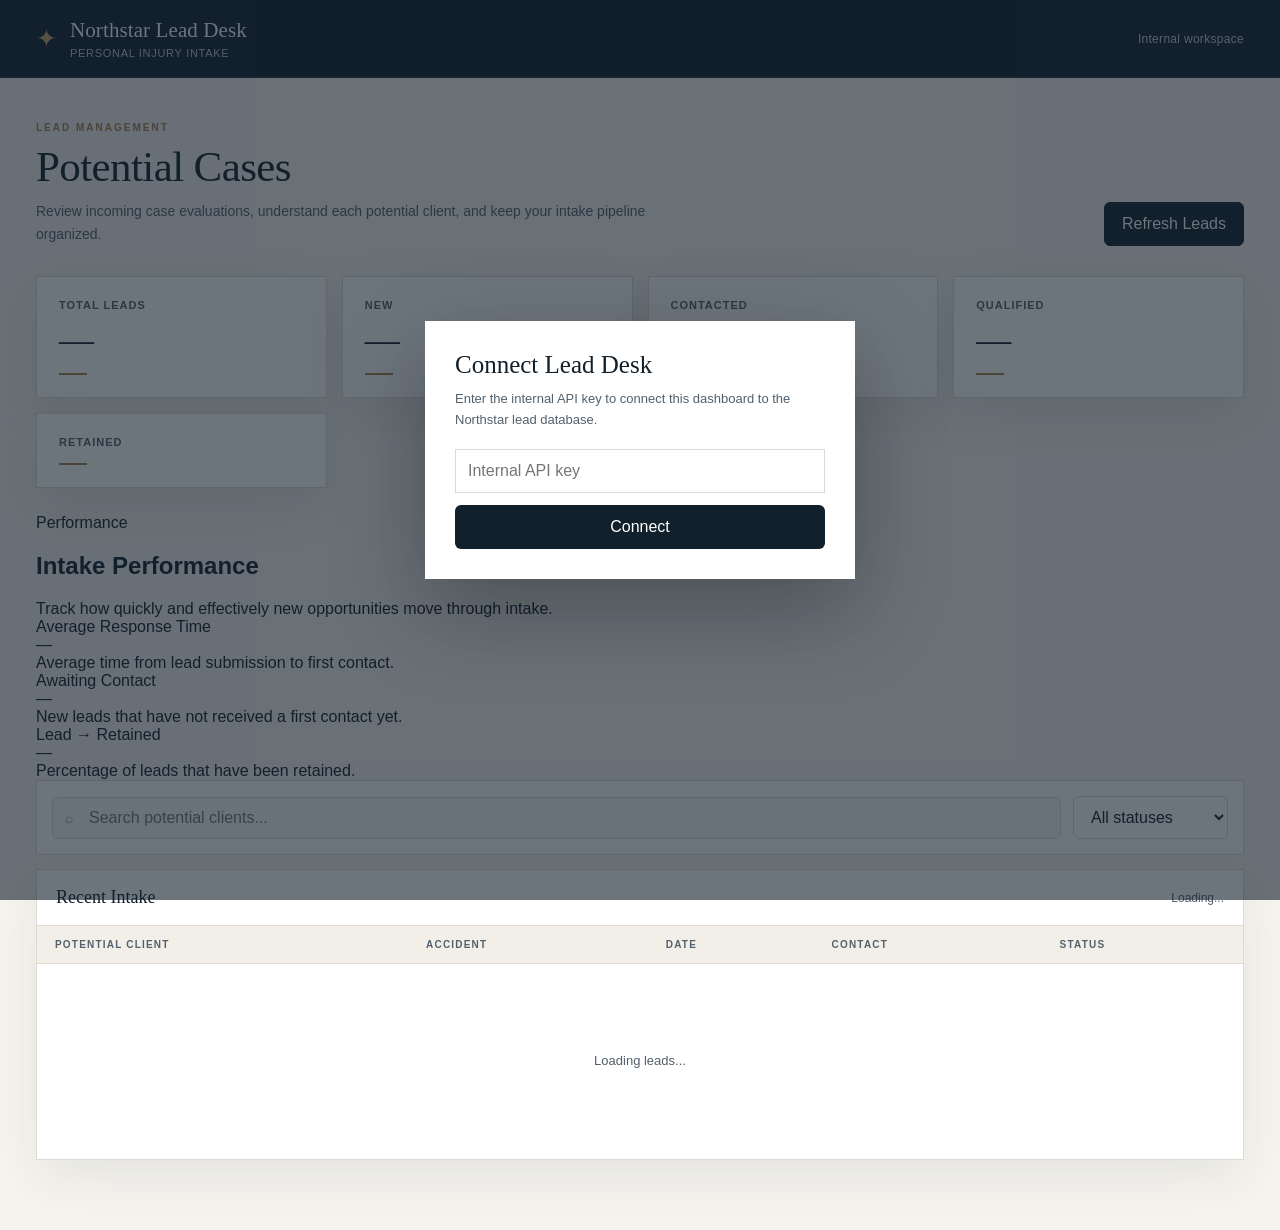
<file: northstar dashboard/index.html>
<!DOCTYPE html>
<html lang="en">

<head>
    <meta charset="UTF-8">
    <meta name="viewport" content="width=device-width, initial-scale=1.0">

    <title>Northstar Lead Desk</title>

    <style>
        :root {
            --ink: #12202C;
            --ink-2: #1F3A4D;
            --ink-soft: #52616D;
            --paper: #F6F4EF;
            --paper-2: #EFECE3;
            --white: #FFFFFF;
            --line: #DEDAD1;
            --brass: #A9814A;
            --brass-light: #C7A46E;
            --green: #3F735D;
            --red: #9B4C45;
            --shadow: 0 18px 50px rgba(18, 32, 44, 0.08);
        }

        * {
            box-sizing: border-box;
        }

        html {
            scroll-behavior: smooth;
        }

        body {
            margin: 0;
            background: var(--paper);
            color: var(--ink);
            font-family: Arial, Helvetica, sans-serif;
            -webkit-font-smoothing: antialiased;
        }

        button,
        input,
        select {
            font: inherit;
        }

        button {
            cursor: pointer;
        }

        /* ---------- TOP BAR ---------- */

        .topbar {
            min-height: 78px;
            background: var(--ink);
            color: var(--white);
            padding: 0 36px;

            display: flex;
            align-items: center;
            justify-content: space-between;

            border-bottom: 1px solid rgba(255, 255, 255, .08);
        }

        .brand {
            display: flex;
            align-items: center;
            gap: 13px;
        }

        .brand-mark {
            color: var(--brass-light);
            font-size: 25px;
            line-height: 1;
        }

        .brand-name {
            font-family: Georgia, "Times New Roman", serif;
            font-size: 21px;
            letter-spacing: .1px;
        }

        .brand-sub {
            color: #BFC8CE;
            font-size: 11px;
            margin-top: 4px;
            letter-spacing: .7px;
            text-transform: uppercase;
        }

        .workspace-label {
            color: #C8D0D5;
            font-size: 12px;
            letter-spacing: .3px;
        }

        /* ---------- PAGE ---------- */

        .page {
            width: min(1380px, calc(100% - 72px));
            margin: 0 auto;
            padding: 44px 0 70px;
        }

        .page-heading {
            display: flex;
            align-items: flex-end;
            justify-content: space-between;
            gap: 30px;
            margin-bottom: 30px;
        }

        .eyebrow {
            color: var(--brass);
            font-size: 10px;
            font-weight: 700;
            letter-spacing: 2px;
            text-transform: uppercase;
            margin-bottom: 9px;
        }

        h1 {
            margin: 0;
            font-family: Georgia, "Times New Roman", serif;
            font-size: clamp(32px, 4vw, 43px);
            font-weight: 400;
            letter-spacing: -.6px;
        }

        .intro {
            margin: 9px 0 0;
            max-width: 650px;
            color: var(--ink-soft);
            font-size: 14px;
            line-height: 1.65;
        }

        .refresh-btn {
            border: 1px solid var(--ink);
            background: var(--ink);
            color: var(--white);
            padding: 12px 17px;
            border-radius: 6px;
            transition: .18s ease;
            white-space: nowrap;
        }

        .refresh-btn:hover {
            background: var(--ink-2);
            transform: translateY(-1px);
        }

        /* ---------- STATS ---------- */

        .stats {
            display: grid;
            grid-template-columns: repeat(4, 1fr);
            gap: 15px;
            margin-bottom: 26px;
        }

        .stat-card {
            background: var(--white);
            border: 1px solid var(--line);
            padding: 22px;
            box-shadow: var(--shadow);
        }

        .stat-label {
            color: var(--ink-soft);
            font-size: 11px;
            font-weight: 700;
            letter-spacing: 1px;
            text-transform: uppercase;
        }

        .stat-number {
            margin-top: 12px;
            font-family: Georgia, "Times New Roman", serif;
            font-size: 35px;
            line-height: 1;
        }

        .stat-accent {
            width: 28px;
            height: 2px;
            background: var(--brass);
            margin-top: 15px;
        }

        /* ---------- ALERT ---------- */

        .alert {
            display: none;
            margin-bottom: 18px;
            padding: 14px 16px;
            border: 1px solid #D8AAA5;
            background: #F8E9E7;
            color: #743E39;
            font-size: 13px;
            line-height: 1.5;
        }

        .alert.visible {
            display: block;
        }

        /* ---------- TOOLBAR ---------- */

        .toolbar {
            display: flex;
            align-items: center;
            gap: 12px;
            background: var(--white);
            border: 1px solid var(--line);
            padding: 15px;
            margin-bottom: 14px;
        }

        .search-wrap {
            position: relative;
            flex: 1;
        }

        .search-icon {
            position: absolute;
            left: 13px;
            top: 50%;
            transform: translateY(-50%);
            color: #89939B;
            font-size: 14px;
            pointer-events: none;
        }

        .search {
            width: 100%;
            border: 1px solid var(--line);
            border-radius: 6px;
            background: #FCFBF9;
            color: var(--ink);
            padding: 11px 13px 11px 36px;
            outline: none;
        }

        .search:focus {
            border-color: var(--brass);
            background: var(--white);
        }

        .filter {
            min-width: 155px;
            border: 1px solid var(--line);
            border-radius: 6px;
            background: var(--white);
            color: var(--ink);
            padding: 11px 13px;
            outline: none;
        }

        .filter:focus {
            border-color: var(--brass);
        }

        /* ---------- TABLE ---------- */

        .table-card {
            background: var(--white);
            border: 1px solid var(--line);
            box-shadow: var(--shadow);
            overflow: hidden;
        }

        .table-top {
            padding: 17px 19px;
            border-bottom: 1px solid var(--line);
            display: flex;
            justify-content: space-between;
            align-items: center;
        }

        .table-title {
            font-family: Georgia, "Times New Roman", serif;
            font-size: 18px;
        }

        .result-count {
            color: var(--ink-soft);
            font-size: 12px;
        }

        .table-scroll {
            overflow-x: auto;
        }

        table {
            width: 100%;
            min-width: 850px;
            border-collapse: collapse;
        }

        th {
            background: #F2EFE8;
            color: var(--ink-soft);
            padding: 13px 18px;
            text-align: left;
            font-size: 10px;
            letter-spacing: 1.2px;
            text-transform: uppercase;
            white-space: nowrap;
        }

        td {
            padding: 17px 18px;
            border-top: 1px solid var(--line);
            font-size: 13px;
            vertical-align: middle;
        }

        tbody tr {
            transition: background .15s ease;
            cursor: pointer;
        }

        tbody tr:hover {
            background: #FBFAF7;
        }

        tbody tr.lead-row-new td {
            background: #FBF8F1;
        }

        .client-name {
            font-weight: 700;
            color: var(--ink);
            letter-spacing: 0.1px;
        }

        .client-email {
            margin-top: 4px;
            color: var(--ink-soft);
            font-size: 11px;
        }

        .accident-type {
            font-weight: 600;
        }

        .secondary {
            margin-top: 4px;
            color: var(--ink-soft);
            font-size: 11px;
        }

        .status {
            display: inline-flex;
            align-items: center;
            gap: 6px;
            border-radius: 30px;
            padding: 6px 10px;
            font-size: 11px;
            font-weight: 700;
            text-transform: capitalize;
            white-space: nowrap;
        }

        .status::before {
            content: "";
            width: 6px;
            height: 6px;
            border-radius: 50%;
            background: currentColor;
        }

        .status-new {
            background: #EEE7D9;
            color: #765827;
        }

        .status-contacted {
            background: #E5EDF1;
            color: #31596D;
        }

        .status-qualified {
            background: #E3EEE8;
            color: #35634F;
        }

        .status-retained {
            background: #E8E2F0;
            color: #60477B;
        }

        .status-closed {
            background: #EBEBEB;
            color: #555;
        }

        /* ---------- EMPTY / LOADING ---------- */

        .state {
            padding: 70px 20px;
            text-align: center;
            color: var(--ink-soft);
            line-height: 1.6;
        }

        .state-title {
            color: var(--ink);
            font-family: Georgia, "Times New Roman", serif;
            font-size: 20px;
            margin-bottom: 6px;
        }

        /* ---------- MODAL ---------- */

        .overlay {
            position: fixed;
            inset: 0;
            z-index: 1000;
            display: none;
            align-items: center;
            justify-content: center;
            padding: 20px;
            background: rgba(18, 32, 44, .62);
        }

        .overlay.open {
            display: flex;
        }

        .modal {
            width: min(720px, 100%);
            max-height: 90vh;
            overflow-y: auto;
            background: var(--white);
            box-shadow: 0 30px 90px rgba(0, 0, 0, .28);
        }

        .modal-header {
            background: var(--ink);
            color: var(--white);
            padding: 25px 28px;
            display: flex;
            justify-content: space-between;
            gap: 20px;
        }

        .modal-header .eyebrow {
            color: var(--brass-light);
        }

        .modal-title {
            margin: 0;
            font-family: Georgia, "Times New Roman", serif;
            font-size: 27px;
            font-weight: 400;
        }

        .close-btn {
            width: 36px;
            height: 36px;
            border: 1px solid rgba(255, 255, 255, .2);
            border-radius: 50%;
            background: transparent;
            color: white;
            font-size: 23px;
            line-height: 1;
        }

        .close-btn:hover {
            border-color: var(--brass-light);
            color: var(--brass-light);
        }

        .modal-body {
            padding: 28px;
        }

        .detail-grid {
            display: grid;
            grid-template-columns: 1fr 1fr;
            gap: 22px;
        }

        .detail-section {
            margin-bottom: 22px;
        }

        .detail-section.full {
            grid-column: 1 / -1;
        }

        .detail-label {
            margin-bottom: 7px;
            color: var(--brass);
            font-size: 10px;
            font-weight: 700;
            letter-spacing: 1.4px;
            text-transform: uppercase;
        }

        .detail-value {
            color: var(--ink);
            font-size: 14px;
            line-height: 1.6;
        }

        .description {
            background: var(--paper);
            border-left: 3px solid var(--brass);
            padding: 16px;
        }

        /* ---------- KEY MODAL ---------- */

        .key-modal {
            width: min(430px, 100%);
            background: var(--white);
            padding: 30px;
            box-shadow: 0 30px 90px rgba(0, 0, 0, .28);
        }

        .key-modal h2 {
            margin: 0;
            font-family: Georgia, "Times New Roman", serif;
            font-size: 25px;
            font-weight: 400;
        }

        .key-modal p {
            color: var(--ink-soft);
            font-size: 13px;
            line-height: 1.6;
            margin: 10px 0 18px;
        }

        .key-input {
            width: 100%;
            border: 1px solid var(--line);
            padding: 12px;
            outline: none;
        }

        .key-input:focus {
            border-color: var(--brass);
        }

        .key-connect {
            width: 100%;
            margin-top: 12px;
            border: 0;
            border-radius: 6px;
            background: var(--ink);
            color: white;
            padding: 13px;
        }

        .key-connect:hover {
            background: var(--ink-2);
        }

        /* ---------- MOBILE ---------- */

        @media (max-width: 900px) {

            .page {
                width: min(100% - 36px, 700px);
            }

            .stats {
                grid-template-columns: repeat(2, 1fr);
            }

            .page-heading {
                align-items: flex-start;
                flex-direction: column;
            }

            .toolbar {
                flex-direction: column;
                align-items: stretch;
            }

            .filter {
                width: 100%;
            }

        }

        @media (max-width: 560px) {

            .topbar {
                padding: 0 18px;
            }

            .workspace-label {
                display: none;
            }

            .page {
                width: calc(100% - 28px);
                padding-top: 30px;
            }

            h1 {
                font-size: 31px;
            }

            .stats {
                gap: 10px;
            }

            .stat-card {
                padding: 17px;
            }

            .stat-number {
                font-size: 29px;
            }

            .detail-grid {
                grid-template-columns: 1fr;
                gap: 0;
            }

            .detail-section.full {
                grid-column: auto;
            }

            .modal-body {
                padding: 22px;
            }

        }
    </style>
</head>


<body>

    <header class="topbar">

        <div class="brand">

            <div class="brand-mark">✦</div>

            <div>
                <div class="brand-name">Northstar Lead Desk</div>
                <div class="brand-sub">Personal Injury Intake</div>
            </div>

        </div>

        <div class="workspace-label">
            Internal workspace
        </div>

    </header>


    <main class="page">

        <section class="page-heading">

            <div>
                <div class="eyebrow">Lead Management</div>

                <h1>Potential Cases</h1>

                <p class="intro">
                    Review incoming case evaluations, understand each potential client,
                    and keep your intake pipeline organized.
                </p>
            </div>

            <button class="refresh-btn" id="refreshBtn">
                Refresh Leads
            </button>

        </section>


        <div class="alert" id="alertBox"></div>


        <section class="stats">

            <div class="stat-card">
                <div class="stat-label">Total Leads</div>
                <div class="stat-number" id="totalCount">—</div>
                <div class="stat-accent"></div>
            </div>

            <div class="stat-card">
                <div class="stat-label">New</div>
                <div class="stat-number" id="newCount">—</div>
                <div class="stat-accent"></div>
            </div>

            <div class="stat-card">
                <div class="stat-label">Contacted</div>
                <div class="stat-number" id="contactedCount">—</div>
                <div class="stat-accent"></div>
            </div>

            <div class="stat-card">
                <div class="stat-label">Qualified</div>
                <div class="stat-number" id="qualifiedCount">—</div>
                <div class="stat-accent"></div>
            </div>

            <div class="stat-card">
                <div class="stat-label">Retained</div>
                <div class="stat-number" id="retainedCount"></div>
                <div class="stat-accent"></div>
            </div>

        </section>
        <section class="performance-section">
            <div class="performance-header">
                <div>
                    <div class="section-kicker">Performance</div>
                    <h2>Intake Performance</h2>
                </div>
                <div class="performance-caption">
                    Track how quickly and effectively new opportunities move through intake.
                </div>
            </div>

            <div class="performance-grid">
                <div class="performance-card">
                    <div class="performance-label">Average Response Time</div>
                    <div class="performance-value" id="averageResponseTime">—</div>
                    <div class="performance-description">
                        Average time from lead submission to first contact.
                    </div>
                </div>

                <div class="performance-card">
                    <div class="performance-label">Awaiting Contact</div>
                    <div class="performance-value" id="awaitingContactCount">—</div>
                    <div class="performance-description">
                        New leads that have not received a first contact yet.
                    </div>
                </div>

                <div class="performance-card">
                    <div class="performance-label">Lead → Retained</div>
                    <div class="performance-value" id="retainedRate">—</div>
                    <div class="performance-description">
                        Percentage of leads that have been retained.
                    </div>
                </div>
            </div>
        </section>




        <section class="toolbar">

            <div class="search-wrap">

                <span class="search-icon">⌕</span>

                <input class="search" id="searchInput" type="search" placeholder="Search potential clients..."
                    autocomplete="off">

            </div>


            <select class="filter" id="statusFilter">

                <option value="all">All statuses</option>
                <option value="new">New</option>
                <option value="contacted">Contacted</option>
                <option value="qualified">Qualified</option>
                <option value="retained">Retained</option>
                <option value="closed">Closed</option>

            </select>

        </section>


        <section class="table-card">

            <div class="table-top">

                <div class="table-title">
                    Recent Intake
                </div>

                <div class="result-count" id="resultCount">
                    Loading...
                </div>

            </div>


            <div class="table-scroll">

                <table>

                    <thead>

                        <tr>
                            <th>Potential Client</th>
                            <th>Accident</th>
                            <th>Date</th>
                            <th>Contact</th>
                            <th>Status</th>
                        </tr>

                    </thead>


                    <tbody id="leadTable">

                        <tr>

                            <td colspan="5">

                                <div class="state">
                                    Loading leads...
                                </div>

                            </td>

                        </tr>

                    </tbody>

                </table>

            </div>

        </section>

    </main>


    <!-- LEAD DETAIL MODAL -->

    <div class="overlay" id="detailOverlay">

        <div class="modal">

            <div class="modal-header">

                <div>

                    <div class="eyebrow">
                        Potential Case
                    </div>

                    <h2 class="modal-title" id="detailName">
                        Lead
                    </h2>

                </div>

                <button class="close-btn" id="closeDetail">
                    ×
                </button>

            </div>


            <div class="modal-body">

                <div class="detail-grid">

                    <div class="detail-section">

                        <div class="detail-label">
                            Contact
                        </div>

                        <div class="detail-value" id="detailContact">
                            —
                        </div>

                    </div>


                    <div class="detail-section">

                        <div class="detail-label">
                            Preferred Method
                        </div>

                        <div class="detail-value" id="detailMethod">
                            —
                        </div>

                    </div>


                    <div class="detail-section">

                        <div class="detail-label">
                            Accident
                        </div>

                        <div class="detail-value" id="detailAccident">
                            —
                        </div>

                    </div>


                    <div class="detail-section">

                        <div class="detail-label">
                            Received
                        </div>

                        <div class="detail-value" id="detailCreated">
                            —
                        </div>

                    </div>

                    <div class="detail-section">

                        <div class="detail-label">
                            First Contact
                        </div>

                        <div class="detail-value" id="detailContacted">
                            Awaiting first contact
                        </div>

                    </div>

                    <div class="detail-section">

                        <div class="detail-label">
                            Response Time
                        </div>

                        <div class="detail-value" id="detailResponseTime">
                            —
                        </div>

                    </div>



                    <div class="detail-section full">

                        <div class="detail-label">
                            What Happened
                        </div>

                        <div class="detail-value description" id="detailDescription">
                            —
                        </div>

                    </div>


                    <div class="detail-section">
                        <div class="detail-label">Internal Notes</div>

                        <textarea id="detailNotes" class="notes-input"
                            placeholder="Add internal notes about this lead..." rows="4"></textarea>

                        <button type="button" class="notes-save-btn" onclick="saveLeadNotes()">
                            Save Notes
                        </button>

                        <div id="notesMessage" class="notes-message"></div>
                    </div>
                    <div class="detail-section">

                        <div class="detail-label">
                            Current Status
                        </div>

                        <div class="detail-value" id="detailStatus">
                            —
                        </div>

                    </div>

                </div>

            </div>

        </div>

    </div>


    <!-- API KEY MODAL -->

    <div class="overlay" id="keyOverlay">

        <div class="key-modal">

            <h2>Connect Lead Desk</h2>

            <p>
                Enter the internal API key to connect this dashboard
                to the Northstar lead database.
            </p>

            <input class="key-input" id="apiKeyInput" type="password" placeholder="Internal API key" autocomplete="off">

            <button class="key-connect" id="connectBtn">
                Connect
            </button>

        </div>

    </div>


    <script>

        const API_BASE = "http://localhost:8000";

        let leads = [];

        let apiKey =
            sessionStorage.getItem("northstar_api_key") || "";


        const leadTable =
            document.getElementById("leadTable");

        const totalCount =
            document.getElementById("totalCount");

        const newCount =
            document.getElementById("newCount");

        const contactedCount =
            document.getElementById("contactedCount");

        const qualifiedCount =
            document.getElementById("qualifiedCount");

        const resultCount =
            document.getElementById("resultCount");

        const searchInput =
            document.getElementById("searchInput");

        const statusFilter =
            document.getElementById("statusFilter");

        const alertBox =
            document.getElementById("alertBox");

        const detailOverlay =
            document.getElementById("detailOverlay");

        const keyOverlay =
            document.getElementById("keyOverlay");


        function escapeHtml(value) {

            return String(value ?? "")
                .replace(/&/g, "&amp;")
                .replace(/</g, "&lt;")
                .replace(/>/g, "&gt;")
                .replace(/"/g, "&quot;")
                .replace(/'/g, "&#039;");

        }


        function showAlert(message) {

            alertBox.textContent = message;

            alertBox.classList.add("visible");

        }


        function hideAlert() {

            alertBox.textContent = "";

            alertBox.classList.remove("visible");

        }


        function formatAccidentType(value) {

            if (!value) return "Not specified";

            return String(value)
                .replace(/-/g, " ")
                .replace(/\b\w/g, char => char.toUpperCase());

        }


        function formatDate(value) {

            if (!value) return "Not provided";

            const date =
                new Date(value + "T00:00:00");

            if (Number.isNaN(date.getTime())) {
                return value;
            }

            return date.toLocaleDateString("en-US", {
                month: "short",
                day: "numeric",
                year: "numeric"
            });

        }


        function formatCreated(value) {

            if (!value) return "Not available";

            const date =
                new Date(String(value).replace(" ", "T") + "Z");

            if (Number.isNaN(date.getTime())) {
                return value;
            }

            return date.toLocaleString("en-US", {
                month: "short",
                day: "numeric",
                year: "numeric",
                hour: "numeric",
                minute: "2-digit"
            });

        }

        function formatResponseTime(createdAt, contactedAt) {
            if (!createdAt || !contactedAt) {
                return "Awaiting first contact";
            }

            const created = new Date(
                String(createdAt).replace(" ", "T") + "Z"
            );

            const contacted = new Date(
                String(contactedAt).replace(" ", "T") + "Z"
            );

            if (
                Number.isNaN(created.getTime()) ||
                Number.isNaN(contacted.getTime())
            ) {
                return "Not available";
            }

            const differenceMs = contacted.getTime() - created.getTime();

            if (differenceMs < 0) {
                return "Not available";
            }

            const totalMinutes = Math.floor(
                differenceMs / (1000 * 60)
            );

            if (totalMinutes < 1) {
                return "Under 1 min";
            }

            if (totalMinutes < 60) {
                return `${totalMinutes} min`;
            }

            const hours = Math.floor(totalMinutes / 60);
            const minutes = totalMinutes % 60;

            if (hours < 24) {
                return minutes > 0
                    ? `${hours}h ${minutes}m`
                    : `${hours}h`;
            }

            const days = Math.floor(hours / 24);
            const remainingHours = hours % 24;

            return remainingHours > 0
                ? `${days}d ${remainingHours}h`
                : `${days}d`;
        }


        function statusClass(status) {

            const allowed = [
                "new",
                "contacted",
                "qualified",
                "retained",
                "closed"
            ];

            return allowed.includes(status)
                ? "status-" + status
                : "status-new";

        }


        function statusBadge(status) {

            const safeStatus =
                status || "new";

            return `
        <span class="status ${statusClass(safeStatus)}">
          ${escapeHtml(safeStatus)}
        </span>
      `;

        }


        function updateStats() {
            totalCount.textContent = leads.length;

            newCount.textContent =
                leads.filter(
                    lead => lead.status === "new"
                ).length;

            contactedCount.textContent =
                leads.filter(
                    lead => lead.status === "contacted"
                ).length;

            qualifiedCount.textContent =
                leads.filter(
                    lead => lead.status === "qualified"
                ).length;

            retainedCount.textContent =
                leads.filter(
                    lead => lead.status === "retained"
                ).length;


            // -----------------------------
            // Response performance
            // -----------------------------

            const awaitingContact = leads.filter(
                lead =>
                    lead.status === "new" &&
                    !lead.contacted_at
            ).length;

            awaitingContactCount.textContent =
                awaitingContact;


            const responseTimes = leads
                .filter(
                    lead =>
                        lead.created_at &&
                        lead.contacted_at
                )
                .map(lead => {
                    const received = new Date(
                        String(lead.created_at).replace(" ", "T") + "Z"
                    );

                    const contacted = new Date(
                        String(lead.contacted_at).replace(" ", "T") + "Z"
                    );

                    if (
                        Number.isNaN(received.getTime()) ||
                        Number.isNaN(contacted.getTime())
                    ) {
                        return null;
                    }

                    const minutes =
                        (contacted - received) / 60000;

                    return minutes >= 0 ? minutes : null;
                })
                .filter(
                    minutes => minutes !== null
                );


            if (responseTimes.length === 0) {
                averageResponseTime.textContent = "—";
            } else {
                const average =
                    responseTimes.reduce(
                        (sum, minutes) => sum + minutes,
                        0
                    ) / responseTimes.length;

                if (average < 60) {
                    averageResponseTime.textContent =
                        `${Math.round(average)} min`;
                } else {
                    const hours = Math.floor(average / 60);
                    const minutes = Math.round(average % 60);

                    averageResponseTime.textContent =
                        minutes === 0
                            ? `${hours} hr`
                            : `${hours} hr ${minutes} min`;
                }
            }


            // -----------------------------
            // Retention performance
            // -----------------------------

            if (leads.length === 0) {
                retainedRate.textContent = "—";
            } else {
                const retained =
                    leads.filter(
                        lead => lead.status === "retained"
                    ).length;

                const rate =
                    (retained / leads.length) * 100;

                retainedRate.textContent =
                    `${rate.toFixed(1)}%`;
            }
        }
        function getApiKey() {
            const key = sessionStorage.getItem("northstar_api_key");

            if (key) {
                return key;
            }

            const enteredKey = prompt("Enter your admin API key:");

            if (!enteredKey) {
                return "";
            }

            sessionStorage.setItem("northstar_api_key", enteredKey);

            return enteredKey;
        }
        async function updateLeadStatus(leadId, newStatus) {
            if (!leadId || !newStatus) return;

            try {
                const response = await fetch(
                    `${API_BASE}/api/leads/${leadId}/status`,
                    {
                        method: "PATCH",
                        headers: {
                            "Content-Type": "application/json",
                            "X-API-Key": getApiKey(),
                        },
                        body: JSON.stringify({
                            status: newStatus,
                        }),
                    }
                );

                if (!response.ok) {
                    throw new Error(`Status update failed (${response.status})`);
                }

                const updatedLead = await response.json();

                const lead = leads.find(
                    (item) => Number(item.id) === Number(leadId)
                );

                if (lead) {
                    lead.status = updatedLead.status;
                }

                updateStats();
                renderLeads();

                const leadInList = leads.find(
                    lead => Number(lead.id) === Number(leadId)
                );

                if (leadInList) {
                    leadInList.status = updatedLead.status;
                }



            } catch (error) {
                console.error("Status update error:", error);
                alert("Could not update the lead status. Please try again.");
            }
        }

        function getFilteredLeads() {

            const search =
                searchInput.value
                    .trim()
                    .toLowerCase();

            const filter =
                statusFilter.value;


            return leads.filter(lead => {

                const searchableText = [

                    lead.first_name,
                    lead.last_name,
                    lead.email,
                    lead.phone,
                    lead.accident_type,
                    lead.description

                ]
                    .join(" ")
                    .toLowerCase();


                const matchesSearch =
                    !search ||
                    searchableText.includes(search);


                const matchesStatus =
                    filter === "all" ||
                    lead.status === filter;


                return matchesSearch &&
                    matchesStatus;

            });

        }


        function renderLeads() {

            const filtered =
                getFilteredLeads();


            resultCount.textContent =
                `${filtered.length} ${filtered.length === 1
                    ? "lead"
                    : "leads"
                }`;


            if (!filtered.length) {

                leadTable.innerHTML = `

          <tr>

            <td colspan="5">

              <div class="state">

                <div class="state-title">
                  No leads found
                </div>

                Try changing your search
                or status filter.

              </div>

            </td>

          </tr>

        `;

                return;

            }


            leadTable.innerHTML =
                filtered.map(lead => `

          <tr
             data-lead-id="${lead.id}"
           class="${lead.status === 'new' ? 'lead-row-new' : ''}"
             >

            <td>

              <div class="client-name">
                ${escapeHtml(
                    lead.first_name
                )}
                ${escapeHtml(
                    lead.last_name
                )}
              </div>

              <div class="client-email">
                ${escapeHtml(
                    lead.email
                )}
              </div>

            </td>


            <td>

              <div class="accident-type">
                ${escapeHtml(
                    formatAccidentType(
                        lead.accident_type
                    )
                )}
              </div>

            </td>


            <td>
              ${escapeHtml(
                    formatDate(
                        lead.accident_date
                    )
                )}
            </td>


            <td>

              <div>
                ${escapeHtml(
                    lead.phone
                )}
              </div>

              <div class="secondary">
                ${escapeHtml(
                    lead.contact_method ||
                    "No preference"
                )}
              </div>

            </td>


            <td>
              ${statusBadge(lead.status)}
            </td>

          </tr>

        `).join("");


            leadTable
                .querySelectorAll("tr[data-lead-id]")
                .forEach(row => {

                    row.addEventListener("click", () => {

                        const id =
                            Number(row.dataset.leadId);

                        openDetail(id);

                    });

                });

        }


        function openDetail(id) {
            currentLeadId = id;

            const lead =
                leads.find(
                    item => item.id === id
                );

            if (!lead) return;


            document.getElementById(
                "detailName"
            ).textContent =
                `${lead.first_name} ${lead.last_name}`;


            document.getElementById(
                "detailContact"
            ).innerHTML =
                `${escapeHtml(
                    lead.phone
                )}<br>${escapeHtml(
                    lead.email
                )}`;


            document.getElementById(
                "detailMethod"
            ).textContent =
                lead.contact_method ||
                "Not specified";


            document.getElementById(
                "detailAccident"
            ).textContent =
                `${formatAccidentType(
                    lead.accident_type
                )} — ${formatDate(
                    lead.accident_date
                )}`;


            document.getElementById(
                "detailCreated"
            ).textContent =
                formatCreated(
                    lead.created_at
                );

            document.getElementById(
                "detailContacted"
            ).textContent =
                lead.contacted_at
                    ? formatCreated(lead.contacted_at)
                    : "Awaiting first contact";

            document.getElementById(
                "detailResponseTime"
            ).textContent =
                formatResponseTime(
                    lead.created_at,
                    lead.contacted_at
                );


            document.getElementById(
                "detailDescription"
            ).textContent =
                lead.description ||
                "No description provided.";
            document.getElementById("detailNotes").value =
                lead.notes || "";


            document.getElementById("detailStatus").innerHTML = `
    <select class="status-select"
            onchange="updateLeadStatus(${lead.id}, this.value)">
        <option value="new" ${lead.status === "new" ? "selected" : ""}>New</option>
        <option value="contacted" ${lead.status === "contacted" ? "selected" : ""}>Contacted</option>
        <option value="qualified" ${lead.status === "qualified" ? "selected" : ""}>Qualified</option>
        <option value="retained" ${lead.status === "retained" ? "selected" : ""}>Retained</option>
        <option value="closed" ${lead.status === "closed" ? "selected" : ""}>Closed</option>
        <option value="lost" ${lead.status === "lost" ? "selected" : ""}>Lost</option>
    </select>
`;


            detailOverlay.classList.add("open");
        }


        async function saveLeadNotes() {
            if (!currentLeadId) return;

            const notesInput = document.getElementById("detailNotes");
            const message = document.getElementById("notesMessage");

            if (!notesInput || !message) return;

            const notes = notesInput.value.trim();

            message.textContent = "Saving...";
            message.className = "notes-message";

            try {
                const response = await fetch(
                    `${API_BASE}/api/leads/${currentLeadId}/notes`,
                    {
                        method: "PATCH",
                        headers: {
                            "Content-Type": "application/json",
                            "X-API-Key": getApiKey(),
                        },
                        body: JSON.stringify({
                            notes: notes,
                        }),
                    }
                );

                if (!response.ok) {
                    throw new Error(`Notes update failed (${response.status})`);
                }

                const updatedLead = await response.json();

                const lead = leads.find(
                    (item) => Number(item.id) === Number(currentLeadId)
                );

                if (lead) {
                    lead.notes = updatedLead.notes;
                }

                message.textContent = "Notes saved";
                message.className = "notes-message success";

                setTimeout(() => {
                    message.textContent = "";
                    message.className = "notes-message";
                }, 2500);

            } catch (error) {
                console.error("Notes update error:", error);

                message.textContent = "Could not save notes";
                message.className = "notes-message error";
            }
        }

        function closeDetail() {

            detailOverlay.classList.remove("open");

        }


        async function loadLeads() {

            hideAlert();


            if (!apiKey) {

                keyOverlay.classList.add("open");

                return;

            }


            const refreshBtn =
                document.getElementById("refreshBtn");

            refreshBtn.disabled = true;

            refreshBtn.textContent =
                "Refreshing...";


            try {

                const response =
                    await fetch(
                        API_BASE + "/api/leads",
                        {
                            method: "GET",
                            headers: {
                                "X-API-Key": apiKey
                            }
                        }
                    );


                if (response.status === 401) {

                    apiKey = "";

                    sessionStorage.removeItem(
                        "northstar_api_key"
                    );

                    showAlert(
                        "The API key was rejected. Please enter the correct key."
                    );

                    keyOverlay.classList.add("open");

                    return;

                }


                if (!response.ok) {

                    throw new Error(
                        "Server returned " +
                        response.status
                    );

                }


                const data =
                    await response.json();


                leads =
                    Array.isArray(data.leads)
                        ? data.leads
                        : [];


                updateStats();

                renderLeads();


            } catch (error) {

                console.error(error);

                showAlert(
                    "Could not connect to the Northstar backend. Make sure the FastAPI server is running."
                );


                leadTable.innerHTML = `

          <tr>

            <td colspan="5">

              <div class="state">

                <div class="state-title">
                  Connection unavailable
                </div>

                Start the Northstar backend
                and click Refresh Leads.

              </div>

            </td>

          </tr>

        `;


                resultCount.textContent =
                    "Unavailable";

            } finally {

                refreshBtn.disabled = false;

                refreshBtn.textContent =
                    "Refresh Leads";

            }

        }


        document
            .getElementById("refreshBtn")
            .addEventListener(
                "click",
                loadLeads
            );


        document
            .getElementById("connectBtn")
            .addEventListener(
                "click",
                () => {

                    const input =
                        document.getElementById(
                            "apiKeyInput"
                        );

                    const value =
                        input.value.trim();


                    if (!value) {

                        input.focus();

                        return;

                    }


                    apiKey = value;

                    sessionStorage.setItem(
                        "northstar_api_key",
                        apiKey
                    );


                    keyOverlay.classList.remove(
                        "open"
                    );


                    loadLeads();

                }
            );


        document
            .getElementById("closeDetail")
            .addEventListener(
                "click",
                closeDetail
            );


        detailOverlay.addEventListener(
            "click",
            event => {

                if (
                    event.target ===
                    detailOverlay
                ) {
                    closeDetail();
                }

            }
        );


        keyOverlay.addEventListener(
            "click",
            event => {

                if (
                    event.target ===
                    keyOverlay
                ) {
                    // Intentionally do nothing.
                    // The dashboard requires an API key.
                }

            }
        );


        document.addEventListener(
            "keydown",
            event => {

                if (
                    event.key === "Escape"
                ) {
                    closeDetail();
                }

            }
        );


        searchInput.addEventListener(
            "input",
            renderLeads
        );


        statusFilter.addEventListener(
            "change",
            renderLeads
        );


        if (apiKey) {

            loadLeads();

        } else {

            setTimeout(
                () => keyOverlay.classList.add("open"),
                250
            );

        }

    </script>

</body>

</html>
</file>
